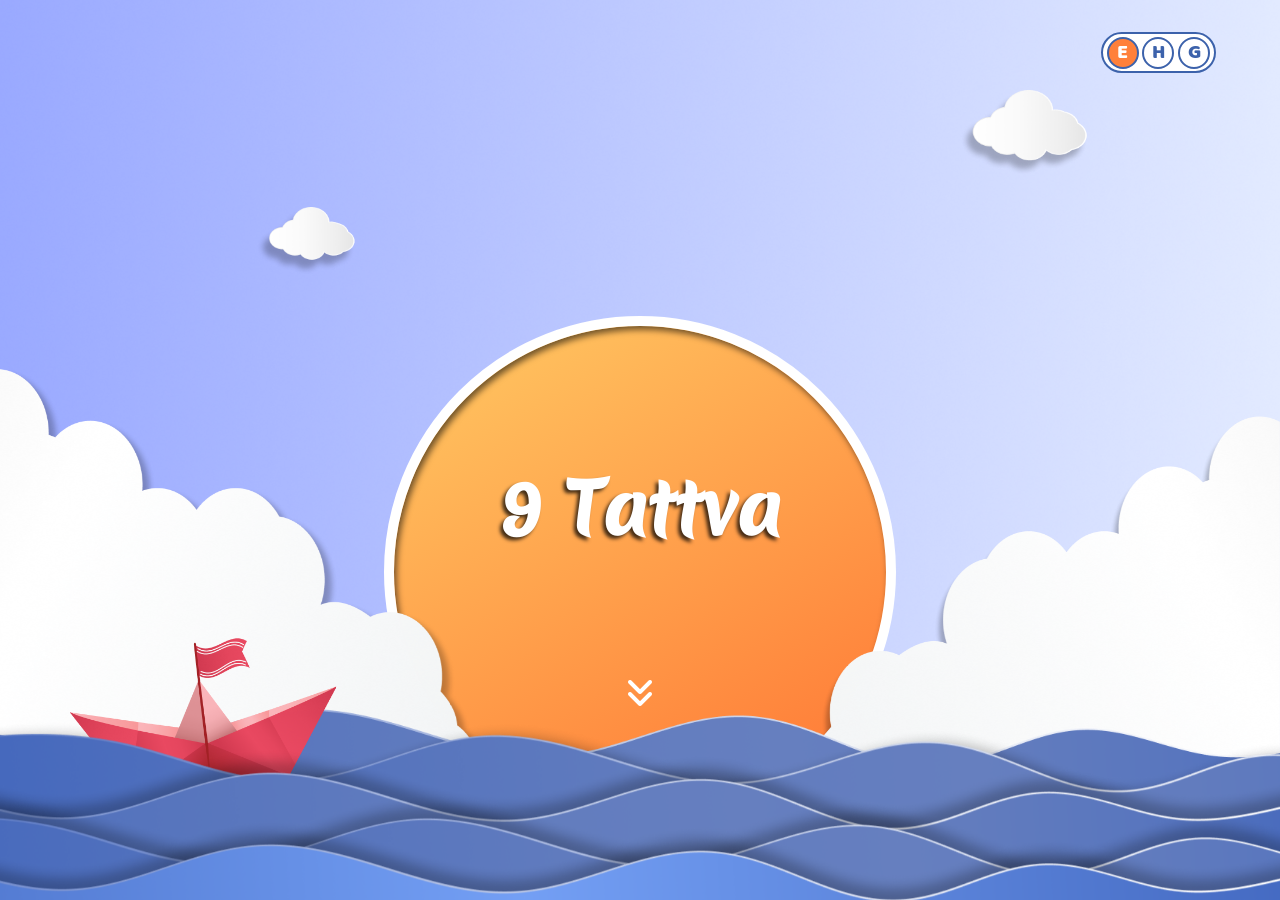
<file: index.html>
<!doctype html lang="en">
  <head>
    <meta charset="UTF-8" />
    <meta name="viewport" content="width=device-width, initial-scale=1.0" />
    <title data-lang-key="title-1"></title>
    <link rel="stylesheet" href="./assets/css/style.css" />
    <link rel="stylesheet" href="./fontawesome/css/fontawesome.min.css" />
    <link rel="stylesheet" href="./fontawesome/css/solid.min.css" />
  </head>

  <style>
    .bottom-layer {
      position: fixed;
      width: 100%;
      height: 15vw;
      bottom: -2vw;
      overflow: visible;
      z-index: 99999;
    }

    .wave-1 {
      position: absolute;
      width: 100vw;
      top: -2vw;

      left: -22vw;
      animation: waveMoveLeftRight 2s ease-in-out infinite alternate;
    }

    .wave-2 {
      position: absolute;
      width: 100%;
      right: 25vw;
      animation: waveMoveRightLeft 2s ease-in-out infinite alternate;
    }

    .wave-1 img,
    .wave-2 img {
      width: 150vw;
      object-fit: cover;
      display: block;
    }

    @keyframes waveMoveLeftRight {
      from {
        transform: translateX(0) translateY(0);
      }

      to {
        transform: translateX(-4vw) translateY(-0.8vw);
      }
    }

    @keyframes waveMoveRightLeft {
      from {
        transform: translateX(0) translateY(-0.8vw);
      }

      to {
        transform: translateX(4vw) translateY(0);
      }
    }

    .page-title {
      position: absolute;
      bottom: 8%!important;
      left: 50%;

      width: 40vw;
      height: 40vw;
      border-radius: 50%;
      border: 0.8vw solid white;
      text-align: center;
      transition: opacity 3s ease;
      transform: translateX(-50%);
      background: linear-gradient(150deg, #ffc15e 10%, #ff7433 100%);
      box-shadow: inset 0.2vw 0.3vw 0.5vw rgba(3, 3, 3, 0.566);
      display: flex;
      justify-content: center;
      align-items: center;
      text-align: center;
    }

    .page-title span {
      width: 80%;
      margin-bottom: 10vw;
      font-size: 5.5vw;
      text-align: center;
      color: white;
      font-family: "MeriendaOne";
      display: block;
      font-weight: bolder !important;
      text-shadow: -0.2vw 0.2vw 0.3vw rgba(0, 0, 0, 0.737);
    }

    .title {
      position: absolute;
      top: 2%;
      left: 50%;
      transform: translateX(-50%);
      width: 28vw;
      height: 4vw;
      font-size: 2.2vw;
      color: #4065bd;
      border: 0.2vw solid white;
      background-color: #f2f6ff;
      border-radius: 3vw;
      text-shadow: -0.1vw 0.2vw 0.1vw #4066bd50;
      text-align: center;
      display: none;
      justify-content: center;
      font-family: "MeriendaOne";
      padding: 0.2vw 0.5vw;
      align-items: center;
      line-height: 1;
      z-index: 1000;
    }

    @keyframes leftCloudCome {
      0% {
        transform: translateX(-120%);
      }

      100% {
        transform: translateX(0);
      }
    }

    @keyframes rightCloudCome {
      0% {
        transform: translateX(120%);
      }

      100% {
        transform: translateX(0);
      }
    }

    .boat {
      position: absolute;
      top: -55%;
      width: 22vw;
      left: 5%;
      transform: rotate(0deg);
    }

    .boat img {
      width: 100%;
      display: block;
      object-fit: contain;
    }

    .cloud {
      width: 42vw;
      position: fixed;
    }

    .cloud img,
    .small-cloud img {
      width: 100%;
      display: block;
      object-fit: contain;
    }

    .left-cloud {
      left: 0%;
      bottom: 5%;
      transform: translateX(-120%);
      animation: leftCloudCome 1s ease forwards;
    }

    .right-cloud {
      right: 0%;
      bottom: 5%;
      transform: translateX(120%);
      animation: rightCloudCome 1s ease forwards;
    }

    @keyframes leftCloudCome {
      0% {
        transform: translateX(-120%);
      }

      100% {
        transform: translateX(0);
      }
    }

    @keyframes rightCloudCome {
      0% {
        transform: translateX(120%);
      }

      100% {
        transform: translateX(0);
      }
    }

    .small-cloud {
      width: 10vw;
      position: absolute;
      z-index: 99999;
    }

    .small-left {
      left: 20%;
      top: 23%;
    }

    .small-left img {
      width: 78%;
    }

    .small-right {
      left: 75%;
      top: 10%;
    }

    button {
      background-color: red;
      position: absolute;
      border: none;
      background-color: transparent;
      left: 50%;
      transform: translateX(-50%);
      bottom: 15vw;
      z-index: 99999;
      animation: smoothPop 1.6s ease-in-out infinite;
      transform-origin: center;
      pointer-events: auto;
      cursor: pointer;
    }

    button i {
      font-size: 2.5vw;
      color: white !important;
      transform: scale(1);
      pointer-events: auto;
    }

    button:hover i {
      transform: scale(1.05);
    }

    @keyframes smoothPop {
      0% {
        transform: scale(1);
      }

      50% {
        transform: scale(1.12);
      }

      100% {
        transform: scale(1);
      }
    }

    .left-cloud,
    .right-cloud,
    .bottom-layer,
    .page-title,
    .page-title span,
    .page-title button,
    .title,
    .topics {
      transition: all 1.2s ease-in-out;
    }

    .page-open .left-cloud {
      left: -23vw;
      bottom: 5%!important;
    }

    .page-open .right-cloud {
      right: -23vw;
      bottom: 5%!important;
    }

    .page-open .bottom-layer {
      bottom: -10vw;
    }

    .page-open .page-title {
      bottom: 1vw!important;
      width: 80vw;
      height: 44vw;
      border-radius: 12vw;
    }

    .page-open .page-title > span,
    .page-open > button {
      opacity: 0;
      pointer-events: none;
    }

    .home-btn {
      opacity: 0;
      transition: opacity 0.5s ease;
    }

    .page-open .home-btn {
      opacity: 1;
    }

    .page-open .title {
      display: flex;
      animation: titleComeDown 1s ease forwards;
    }

    .page-open .topics {
      display: flex;
      opacity: 1;
      pointer-events: auto;
    }

    @keyframes titleComeDown {
      from {
        transform: translate(-50%, -8vw);
        opacity: 0;
      }

      to {
        transform: translate(-50%, 0);
        opacity: 1;
      }
    }
  </style>

  <body>
    <a class="home-button home-btn" href="index.html">
      <img src="./assets/images/home-btn.png" alt="" />
    </a>
    <button>
      <i class="fa-solid fa-angles-down"></i>
    </button>
    <div class="title" data-lang-key="title-1"></div>
    <div class="page-title">
      <span data-lang-key="title"></span>

      <div class="topics">
        <!-- row -1 -->
        <div class="row row-1">
          <div class="col col-1">
            <img src="./assets/images/topic-box.png" alt="" />
            <span class="num" data-lang-key="num.1"></span>
            <span class="text" data-lang-key="topic-1"></span>
          </div>
          <div class="col col-2">
            <img src="./assets/images/topic-box.png" alt="" />
            <span class="num" data-lang-key="num.2"></span>
            <span class="text" data-lang-key="topic-2"></span>
          </div>
        </div>
        <!-- row-2 -->
        <div class="row row-2">
          <div class="col col-1">
            <img src="./assets/images/topic-box.png" alt="" />
            <span class="text" data-lang-key="topic-3"></span>
            <span class="num" data-lang-key="num.3"></span>
          </div>
          <div class="col col-2">
            <img src="./assets/images/topic-box.png" alt="" />
            <span class="text" data-lang-key="topic-4"></span>
            <span class="num" data-lang-key="num.4"></span>
          </div>
          <div class="col col-3">
            <img src="./assets/images/topic-box.png" alt="" />
            <span class="text" data-lang-key="topic-5"></span>
            <span class="num" data-lang-key="num.5"></span>
          </div>
          <div class="col col-4">
            <img src="./assets/images/topic-box.png" alt="" />
            <span class="text" data-lang-key="topic-6"></span>
            <span class="num" data-lang-key="num.6"></span>
          </div>
          <div class="col col-5">
            <img src="./assets/images/topic-box.png" alt="" />
            <span class="text" data-lang-key="topic-7"></span>
            <span class="num" data-lang-key="num.7"></span>
          </div>
        </div>
        <!-- row-3 -->
        <div class="row row-3">
          <div class="col col-1">
            <img src="./assets/images/topic-box.png" alt="" />
            <span class="text" data-lang-key="topic-8"></span>
            <span class="num" data-lang-key="num.9"></span>
          </div>
          <div class="col col-2">
            <img src="./assets/images/topic-box.png" alt="" />
            <span class="text" data-lang-key="topic-9"></span>
            <span class="num" data-lang-key="num.9"></span>
          </div>
        </div>
      </div>
    </div>
    <!-- nav-container -->
    <div class="language-container">
      <div class="english active">E</div>
      <div class="hindi">H</div>
      <div class="gujrati">G</div>
    </div>

    <div class="cloud left-cloud">
      <img src="./assets/images/left-cloud.png" alt="" />
    </div>
    <div class="cloud right-cloud">
      <img src="./assets/images/right-cloud.png" alt="" />
    </div>

    <div class="small-cloud small-left">
      <img src="./assets/images/left-small-cloud.png" alt="" />
    </div>
    <div class="small-cloud small-right">
      <img src="./assets/images/right-small-cloud.png" alt="" />
    </div>
    <div class="bottom-layer">
      <div class="waves wave-1">
        <img src="./assets/images/wave1.png" alt="" />
      </div>
      <div class="boat">
        <img src="./assets/images/boat.png" alt="" />
      </div>
      <div class="waves wave-2">
        <img src="./assets/images/wave2.png" alt="" />
      </div>
    </div>

    <script src="./assets/js/data.js"></script>
    <script src="./assets/js/app.js"></script>
    <script>
      const topicCols = document.querySelectorAll(".topics .col");

      topicCols.forEach((col, index) => {
        col.addEventListener("click", () => {
          const destination = `tatva.html?slide=${index}`;

          if (typeof topicClickSound === "undefined") {
            window.location.href = destination;
            return;
          }

          let navigated = false;
          const go = () => {
            if (navigated) return;
            navigated = true;
            window.location.href = destination;
          };

          topicClickSound.currentTime = 0;
          topicClickSound.addEventListener("ended", go, { once: true });

          const playPromise = topicClickSound.play();
          if (playPromise !== undefined) {
            playPromise.catch(go);
          }

          setTimeout(go, 2200);
        });
      });
      const openBtn = document.querySelector("body > button");
      const downArrowSound = new Audio("./assets/audio/transition/5.mp3");
      downArrowSound.preload = "auto";

      openBtn.addEventListener("click", () => {
        // stop this firing more than once while the open animation runs
        openBtn.style.pointerEvents = "none";

        downArrowSound.currentTime = 0;
        downArrowSound.play().catch(() => {});

        document.body.classList.add("page-open");

        setTimeout(() => {
          openBtn.style.display = "none";
          document.querySelector(".page-title > span").style.display = "none";
        }, 1200);
      });
    </script>
  </body>
</doctype>
</file>
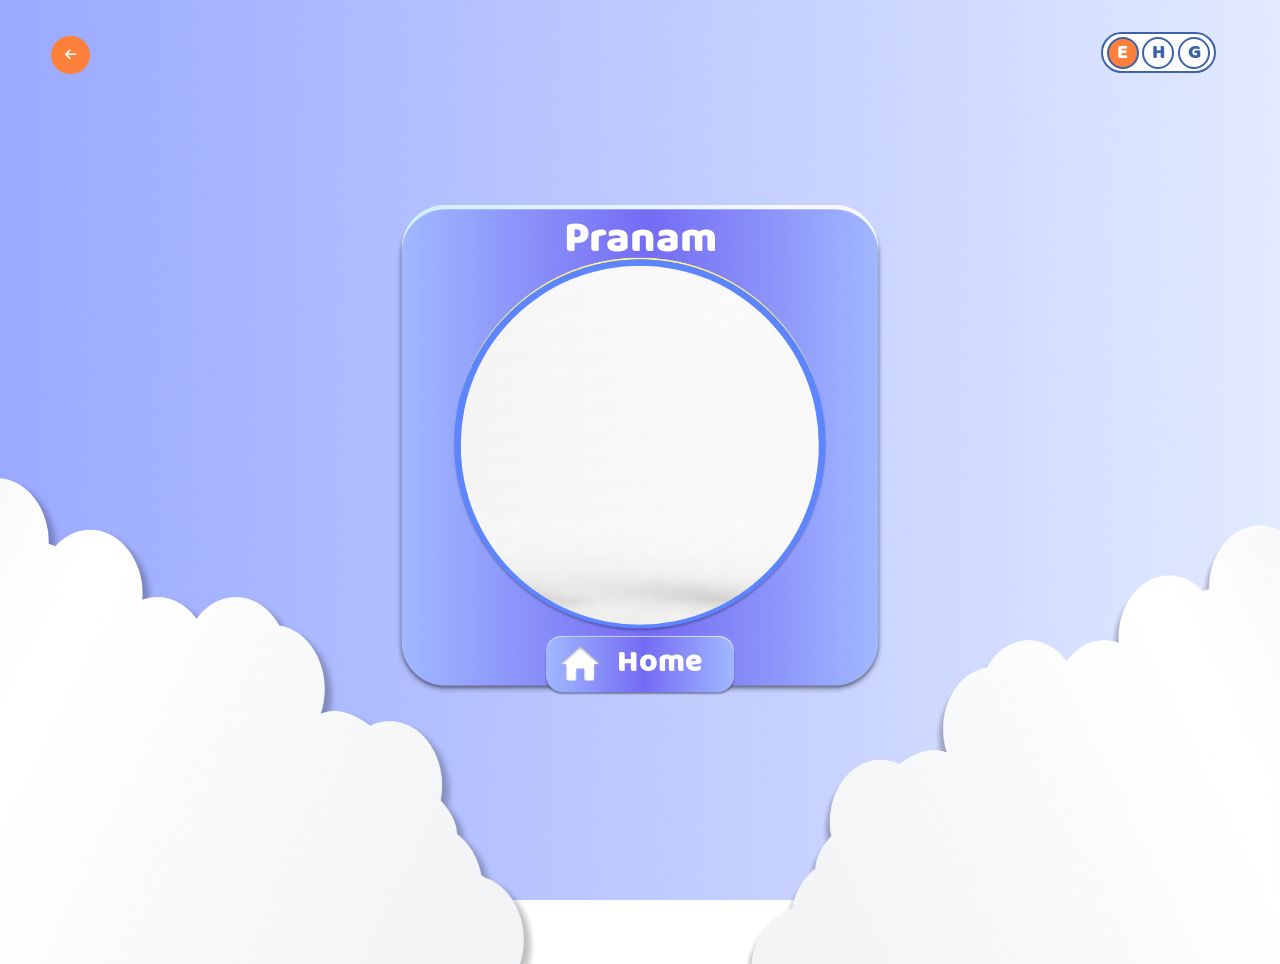
<file: pranam.html>
<!doctype html>
<html lang="en">

<head>
  <meta charset="UTF-8" />
  <meta name="viewport" content="width=device-width, initial-scale=1.0" />
  <title data-lang-key="pranam"></title>
  <link rel="stylesheet" href="./fontawesome/css/fontawesome.min.css" />
  <link rel="stylesheet" href="./fontawesome/css/solid.min.css" />
  <link rel="stylesheet" href="./assets/css/style.css" />
</head>
<style>
  .cloud {
    width: 42vw;
    position: absolute;
    z-index: 500;
  }

  .cloud img,
  .small-cloud img {
    width: 100%;
    display: block;
    object-fit: contain;
  }

  .left-cloud {
    left: 0%;
    bottom: -5vw;
    transform: translateX(-120%);
    animation: leftCloudCome 1.2s ease forwards;
  }

  .right-cloud {
    right: -0%;
    bottom: -5vw;
    transform: translateX(120%);
    animation: rightCloudCome 1.2s ease forwards;
  }

  @keyframes leftCloudCome {
    0% {
      transform: translateX(-120%);
    }

    100% {
      transform: translateX(0);
    }
  }

  @keyframes rightCloudCome {
    0% {
      transform: translateX(120%);
    }

    100% {
      transform: translateX(0);
    }
  }
</style>

<body>
  <a href="tatva.html?slide=8" class="back-btn">
    <i class="fa-solid fa-arrow-left"></i>
  </a>
  <div class="language-container">
    <div class="english active">E</div>
    <div class="hindi">H</div>
    <div class="gujrati">G</div>
  </div>

  <div class="cloud left-cloud">
    <img src="./assets/images/left-cloud.png" alt="" />
  </div>
  <div class="cloud right-cloud">
    <img src="./assets/images/right-cloud.png" alt="" />
  </div>
  <div class="pranam-container">
    <div class="pranam-img">
      <div class="pranam-video">
        <video src="./assets/videos/pranam.mp4" preload="auto" autoplay muted loop playsinline></video>
      </div>
      <span data-lang-key="pranam"></span>
      <img src="./assets/images/pranam-img.png" alt="" />
    </div>
    <a href="index.html" class="home-btn-1">
      <span data-lang-key="home"></span>
      <img src="./assets/images/home-btn-1.png" alt="" />
    </a>
  </div>
  <script src="./assets/js/data.js"></script>
  <script src="./assets/js/app.js"></script>
  <script>
    (function () {
      "use strict";

      const pranamSound = new Audio("./assets/audio/pranam.mp3");
      pranamSound.preload = "auto";

      let pranamHasPlayed = false;

      function playPranamOnce() {
        if (pranamHasPlayed) return;
        pranamHasPlayed = true;

        const playPromise = pranamSound.play();
        if (playPromise !== undefined) {
          playPromise.catch(() => {
            // browser blocked autoplay, retry on the first real interaction
            pranamHasPlayed = false;
            waitForInteraction();
          });
        }
      }

      function waitForInteraction() {
        const trigger = () => {
          document.removeEventListener("click", trigger);
          document.removeEventListener("keydown", trigger);
          document.removeEventListener("touchstart", trigger);
          playPranamOnce();
        };

        document.addEventListener("click", trigger, { once: true });
        document.addEventListener("keydown", trigger, { once: true });
        document.addEventListener("touchstart", trigger, { once: true });
      }

      window.addEventListener("DOMContentLoaded", playPranamOnce);
    })();
  </script>
</body>

</html>
</file>
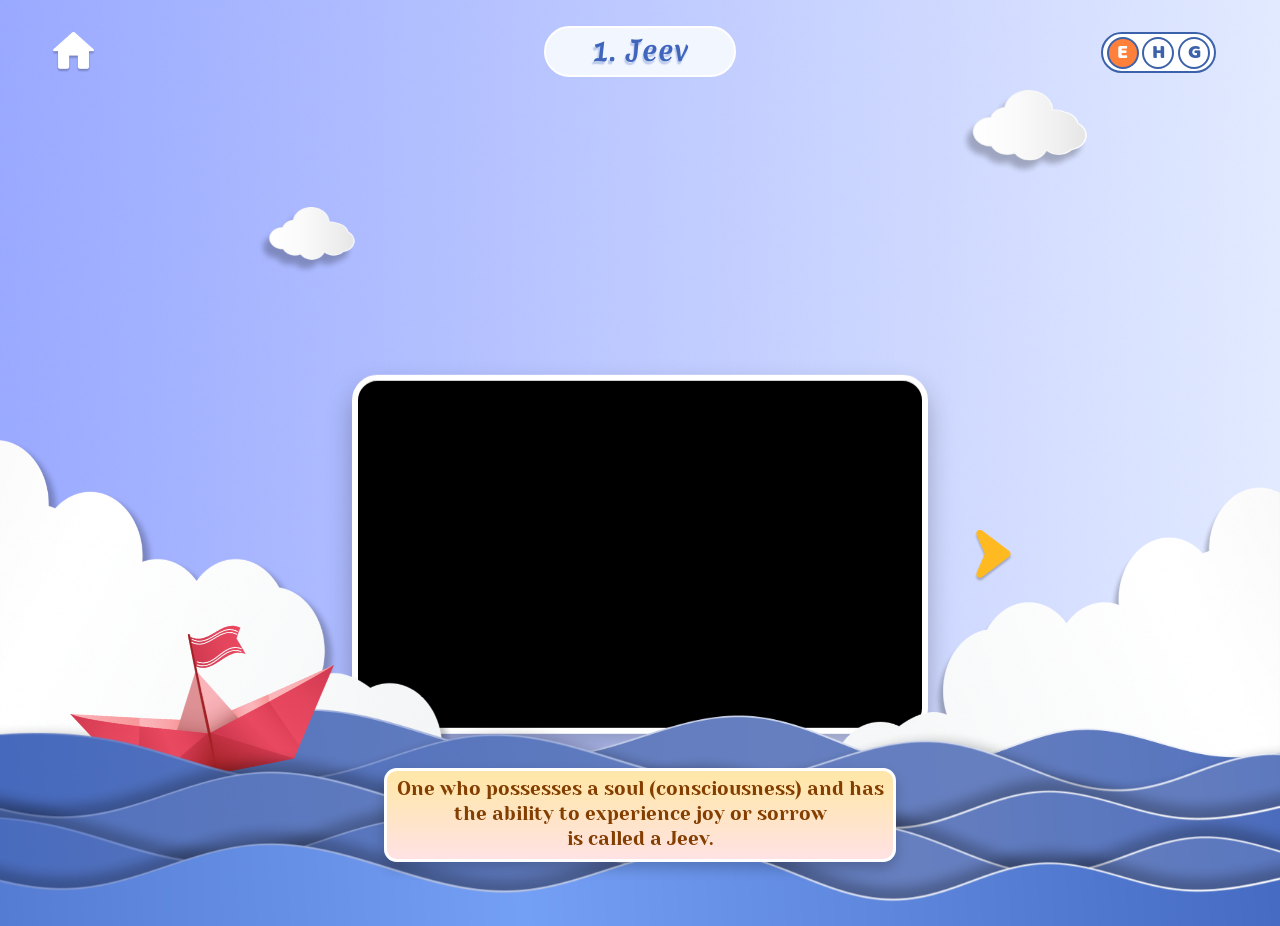
<file: tatva.html>
<!doctype html>
<html lang="en">
<head>
  <meta charset="UTF-8" />
  <meta name="viewport" content="width=device-width, initial-scale=1.0" />
  <title data-lang-key="title-1"></title>
  <link rel="stylesheet" href="./assets/css/style.css" />
  <link rel="stylesheet" href="./fontawesome/css/fontawesome.min.css" />
  <link rel="stylesheet" href="./fontawesome/css/solid.min.css" />
  <link rel="stylesheet" href="./assets/css/swiper-bundle.min.css" />
</head>

<style>
  .bottom-layer {
    position: fixed;
    width: 100%;
    height: 15vw;
    bottom: -2vw;
    overflow: visible;
    z-index: 1000;
  }

  .wave-1 {
    position: absolute;
    width: 100vw;
    top: -2vw;
    left: -22vw;
    animation: waveMoveLeftRight 2s ease-in-out infinite alternate;
    z-index: 1;
  }

  .wave-2 {
    position: absolute;
    width: 100%;
    right: 25vw;
    animation: waveMoveRightLeft 2s ease-in-out infinite alternate;
    z-index: 3;
    bottom: -10vw;
  }

  .wave-1 img,
  .wave-2 img {
    width: 150vw;
    object-fit: cover;
    display: block;
  }

  @keyframes waveMoveLeftRight {
    from {
      transform: translateX(0) translateY(0);
    }

    to {
      transform: translateX(-4vw) translateY(-0.8vw);
    }
  }

  @keyframes waveMoveRightLeft {
    from {
      transform: translateX(0) translateY(-0.8vw);
    }

    to {
      transform: translateX(4vw) translateY(0);
    }
  }

  .boat {
    position: absolute;
    top: -60%;
    width: 22vw;
    left: 5%;
    transform: translateX(0) rotate(0deg);
    transition: transform 0.8s ease-in-out;
    z-index: 2;
  }

  .boat img {
    width: 100%;
    display: block;
    object-fit: contain;
  }

  .cloud {
    width: 42vw;
    position: absolute;
    z-index: 500;
  }

  .cloud img,
  .small-cloud img {
    width: 100%;
    display: block;
    object-fit: contain;
  }

  .left-cloud {
    left: 0%;
    bottom: -2vw;
    transform: translateX(-120%);
    animation: leftCloudCome 1.2s ease forwards;
  }

  .right-cloud {
    right: -0%;
    bottom: -2vw;
    transform: translateX(120%);
    animation: rightCloudCome 1.2s ease forwards;
  }

  @keyframes leftCloudCome {
    0% {
      transform: translateX(-120%);
    }

    100% {
      transform: translateX(0);
    }
  }

  @keyframes rightCloudCome {
    0% {
      transform: translateX(120%);
    }

    100% {
      transform: translateX(0);
    }
  }

  .small-cloud {
    width: 10vw;
    position: absolute;
    z-index: 99999;
  }

  .small-left {
    left: 20%;
    top: 23%;
  }

  .small-left img {
    width: 78%;
  }

  .small-right {
    left: 75%;
    top: 10%;
  }

  .title {
    position: absolute;
    top: 2vw;
    left: 50%;
    transform: translateX(-50%);
    width: 15vw;
    height: 4vw;
    font-size: 2.2vw;
    color: #4065bd;
    border: 0.2vw solid white;
    background-color: #f2f6ff;
    border-radius: 3vw;
    text-shadow: -0.1vw 0.2vw 0.1vw #4066bd50;
    text-align: center;
    display: flex;
    justify-content: center;
    font-family: "MeriendaOne";
    padding: 0.2vw 0.5vw;
    align-items: center;
    line-height: 1;
    gap: 1vw;
    z-index: 100000;
  }

  .video-container {
    position: fixed;
    bottom: -1vw;
    left: 50%;
    transform: translate(-50%, -50%);
    width: 45vw;
    height: 28vw;
    border-radius: 2vw;
    overflow: hidden;
    z-index: 20;
    pointer-events: auto;
    box-shadow: 0 1vw 2vw rgba(0, 0, 0, 0.25);
    border: 0.5vw solid white;
    background-color: black;
  }

  .mySwiper,
  .swiper-wrapper,
  .swiper-slide {
    width: 100%;
    height: 100%;
  }

  .swiper-slide video {
    width: 100%;
    height: 100%;
    object-fit: cover;
    display: block;
  }

  .content-container {
    position: fixed;
    left: 50%;
    bottom: 3vw;
    transform: translateX(-50%);
    width: 40vw;
    min-height: 5vw;
    height: auto;
    padding: 0.5vw;
    border-radius: 1vw;
    background: linear-gradient(180deg, #ffe7ab 10%, #ffe2e4 100%);
    border: 0.3vw solid white;
    text-align: center;
    z-index: 1001;
    pointer-events: auto;
    font-family: "YesevaOne";
    color: #843e00;
    font-size: 1.5vw;
    line-height: 1.3;
    box-shadow: 0 0.5vw 1vw rgba(0, 0, 0, 0.2);
  }

  .swiper-nav-btn {
    position: fixed;
    bottom:22vw;
    transform: translateY(-50%);
    width: 5vw;
    height: 5vw;
    z-index: 100000;
    cursor: pointer;
    pointer-events: auto;
    transition: transform 0.3s ease;
  }

  .swiper-nav-btn:hover {
    transform: translateY(-50%) scale(1.08);
  }

  .prev-btn {
    left: 20vw;
    display: none;
  }

  .next-btn {
    right: 20vw;
  }

  .swiper-nav-btn img {
    width: 100%;
    height: 100%;
    object-fit: contain;
    display: block;
  }

  /* Pranam link - hidden by default, shown only on the last slide */
  .pranam-link {
    position: fixed;
    display: flex;
    justify-content: center;
    align-items: center;
    right: 5vw;
    bottom: 2vw;
    width: 9vw;
    height: auto;
    text-decoration: none;
    z-index: 100000;
    cursor: pointer;
    transform-origin: center;
    animation: pranamPop 1.2s ease-in-out infinite;

    opacity: 0;
    visibility: hidden;
    pointer-events: none;
    transition: opacity 0.4s ease;
  }

  .pranam-link.show {
    opacity: 1;
    visibility: visible;
    pointer-events: auto;
  }

  .pranam-link img {
    position: relative;
    width: 100%;
    display: block;
    object-fit: contain;
  }

  .pranam-link span {
    position: absolute;
    text-decoration: none;
    color: white;
    font-weight: bold;
    font-size: 1.3vw;
    padding-right: 1vw;
    font-family: "BalooRegular";
  }

  @keyframes pranamPop {
    0% {
      transform: scale(1);
    }

    50% {
      transform: scale(1.12);
    }

    100% {
      transform: scale(1);
    }
  }
</style>

<body>
  <a class="home-button home-btn" href="index.html">
    <img src="./assets/images/home-btn.png" alt="" />
  </a>

  <div class="title">
    <span class="num" data-lang-key="num.1"></span>
    <span class="text" data-lang-key="topic-1"></span>
  </div>

  <div class="video-container">
    <div class="swiper mySwiper">
      <div class="swiper-wrapper">
        <div class="swiper-slide">
          <video src="./assets/videos/1.mp4" preload="auto" autoplay muted loop playsinline></video>
        </div>

        <div class="swiper-slide">
          <video src="./assets/videos/2.mp4" preload="none" muted loop playsinline></video>
        </div>

        <div class="swiper-slide">
          <video src="./assets/videos/3.mp4" preload="none" muted loop playsinline></video>
        </div>

        <div class="swiper-slide">
          <video src="./assets/videos/4.mp4" preload="none" muted loop playsinline></video>
        </div>

        <div class="swiper-slide">
          <video src="./assets/videos/5.mp4" preload="none" muted loop playsinline></video>
        </div>

        <div class="swiper-slide">
          <video src="./assets/videos/6.mp4" preload="none" muted loop playsinline></video>
        </div>

        <div class="swiper-slide">
          <video src="./assets/videos/7.mp4" preload="none" muted loop playsinline></video>
        </div>

        <div class="swiper-slide">
          <video src="./assets/videos/8.mp4" preload="none" muted loop playsinline></video>
        </div>

        <div class="swiper-slide">
          <video src="./assets/videos/9.mp4" preload="none" muted loop playsinline></video>
        </div>
      </div>
    </div>
  </div>

  <div class="content-container active-content" data-lang-key="slide-1"></div>

  <div class="swiper-nav-btn prev-btn">
    <img src="./assets/images/prev-btn.png" alt="" />
  </div>

  <div class="swiper-nav-btn next-btn">
    <img src="./assets/images/next-btn.png" alt="" />
  </div>

  <a href="pranam.html" class="pranam-link">
    <img src="./assets/images/arowAsset.png" alt="" />
    <span data-lang-key="pranam"></span>
  </a>

  <div class="language-container">
    <div class="english active">E</div>
    <div class="hindi">H</div>
    <div class="gujrati">G</div>
  </div>

  <div class="cloud left-cloud">
    <img src="./assets/images/left-cloud.png" alt="" />
  </div>

  <div class="cloud right-cloud">
    <img src="./assets/images/right-cloud.png" alt="" />
  </div>

  <div class="small-cloud small-left">
    <img src="./assets/images/left-small-cloud.png" alt="" />
  </div>

  <div class="small-cloud small-right">
    <img src="./assets/images/right-small-cloud.png" alt="" />
  </div>

  <div class="bottom-layer">
    <div class="waves wave-1">
      <img src="./assets/images/wave1.png" alt="" />
    </div>

    <div class="boat">
      <img src="./assets/images/boat.png" alt="" />
    </div>

    <div class="waves wave-2">
      <img src="./assets/images/wave2.png" alt="" />
    </div>
  </div>

  <script src="./assets/js/data.js"></script>
  <script src="./assets/js/app.js"></script>
  <script src="./assets/js/swiper-bundle.min.js"></script>

  <script>
    const prevBtn = document.querySelector(".prev-btn");
    const nextBtn = document.querySelector(".next-btn");
    const pranamLink = document.querySelector(".pranam-link");
    const boat = document.querySelector(".boat");
    const activeContent = document.querySelector(".active-content");

    const titleNum = document.querySelector(".title .num");
    const titleText = document.querySelector(".title .text");

    const urlParams = new URLSearchParams(window.location.search);
    const startSlide = Number(urlParams.get("slide")) || 0;

    const swiper = new Swiper(".mySwiper", {
      speed: 700,
      allowTouchMove: false,
      initialSlide: startSlide,

      on: {
        init: function () {
          updateButtons(this);
          playActiveVideo(this);
          moveBoat(this.activeIndex);
          updateActiveContent(this);
        },

        slideChange: function () {
          updateButtons(this);
          playActiveVideo(this);
          moveBoat(this.activeIndex);
          updateActiveContent(this);
        },
      },
    });

    function updateButtons(swiperInstance) {
      if (swiperInstance.activeIndex === 0) {
        prevBtn.style.display = "none";
      } else {
        prevBtn.style.display = "block";
      }

      const isLast = swiperInstance.activeIndex === swiperInstance.slides.length - 1;

      nextBtn.style.opacity = isLast ? "0" : "1";
      nextBtn.style.pointerEvents = isLast ? "none" : "auto";

      if (pranamLink) {
        pranamLink.classList.toggle("show", isLast);
      }
    }

    function updateActiveContent(swiperInstance) {
      const activeIndex = swiperInstance.activeIndex + 1;

      activeContent.setAttribute("data-lang-key", `slide-${activeIndex}`);

      titleNum.setAttribute("data-lang-key", `num.${activeIndex}`);
      titleText.setAttribute("data-lang-key", `topic-${activeIndex}`);

      const selectedLang =
        localStorage.getItem("selectedLanguage") || "English";

      if (typeof applyLanguage === "function") {
        applyLanguage(selectedLang);
      }
    }

    function playActiveVideo(swiperInstance) {
      const allVideos = document.querySelectorAll(".swiper-slide video");

      allVideos.forEach((video) => {
        video.pause();
        video.currentTime = 0;
        // inactive slides must not download until their slide is reached
        video.preload = "none";
      });

      const activeVideo =
        swiperInstance.slides[swiperInstance.activeIndex].querySelector(
          "video",
        );

      if (activeVideo) {
        activeVideo.preload = "auto";
        activeVideo.play().catch(() => {});
      }
    }

    function moveBoat(index) {
      const moveX = index * 8;
      const rotateDeg = index % 2 === 0 ? -5 : 10;

      boat.style.transform = `translateX(${moveX}vw) rotate(${rotateDeg}deg)`;
    }

    prevBtn.addEventListener("click", () => {
      swiper.slidePrev();
    });

    nextBtn.addEventListener("click", () => {
      swiper.slideNext();
    });
  </script>
</body>
</html>
</file>
<file: assets/css/style.css>
@font-face {
  font-family: "BalooRegular";
  src: url("../../fonts/Baloo Regular 400.ttf") format("truetype");
  font-weight: 400;
  font-style: normal;
  font-display: swap;
}
  
@font-face {
  font-family: "MeriendaOne";
  src: url("../../fonts/MeriendaOne-Regular.ttf") format("truetype");
  font-weight: 400;
  font-style: normal;
}

@font-face {
  font-family: "YesevaOne";
  src: url("../../fonts/YesevaOne-Regular.ttf") format("truetype");
  font-weight: 400;
  font-style: normal;
  font-display: swap;
}


@font-face {
  font-family: "NotoSansGujaratiBold";
  src: url("../../fonts/NotoSansGujarati-Bold.ttf") format("truetype");
  font-weight: 700;
  font-style: normal;
  font-display: swap;
}

@font-face {
  font-family: "NotoSansGujaratiRegular";
  src: url("../../fonts/NotoSansGujarati-Regular.ttf") format("truetype");
  font-weight: 400;
  font-style: normal;
  font-display: swap;
}

@font-face {
  font-family: "ITFDevanagari";
  src: url("../../fonts/ITFDevanagari-Regular.otf") format("opentype");
  font-weight: 400;
  font-style: normal;
  font-display: swap;
}

@font-face {
  font-family: "ITFDevanagari";
  src: url("../../fonts/ITFDevanagari-Bold-02.otf") format("opentype");
  font-weight: 700;
  font-style: normal;
  font-display: swap;
}



*,
*::before,
*::after {
  box-sizing: border-box;
  margin: 0;
  padding: 0;
}

html,
body {
  margin: 0;
  padding: 0;
  width: 100%;
  height: 100%;
}

body {
  width: 100vw !important;
  height: 100%;
  background-image: url("../images/bg-image.png");
  background-size: cover;
  background-repeat: no-repeat;
  background-position: center;
  background-attachment: fixed;
  overflow: hidden;
  opacity: 1;
  transition: opacity 0.5s ease;
}

.home-btn {
  position: fixed;
  top: 2.5vw;
  left: 4%;
  width: 3.5vw;
  z-index: 1000;
  transition: transform 0.2s ease;
  cursor: pointer;
}

.home-btn:hover {
  transform: scale(1.15);
}

.home-btn img {
  width: 100%;
  display: block;
}



.language-container {
  position: fixed;
  top: 2.5vw;
  right: 5%;
  display: flex;
  width: 9vw;
  padding: 0.2vw 0.3vw;
  height: auto;
  justify-content: space-between;
  align-items: center;
  font-family: "BalooRegular";
  border: 0.2vw solid #3C62AB;
  background-color: #FFFFFF;
  border-radius: 50vw;
  pointer-events: auto;
  z-index: 1000;
}

.language-container div {
  width: 2.5vw;
  height: 2.5vw;
  font-size: 1.6vw;
  text-align: center;
  border: 0.2vw solid #3C62AB;
  background: transparent !important;
  color: #3C62AB;
  cursor: pointer;
  display: flex;
  justify-content: center;
  align-items: center;
  border-radius: 50%;
  font-family: "BalooRegular", sans-serif;
}

.language-container div:hover {
  background-color: #FF803A !important;
  color: #FFFFFF;
}

.language-container div.active {
  background-color: #FF803A !important;
  color: white;
}

.topics {
  width: 100%;
  height: 100%;
  padding: 2vw;
  padding-bottom: 4vw;
  position: absolute;
  top: 1vw;
  opacity: 0;
  pointer-events: none;
  display: flex;
  justify-content: center;
  align-items: center;
  flex-direction: column;
  gap: 1vw;
}

.topics .row {
  display: flex;
  justify-content: center;
  align-items: center;
  gap: 0vw;
}

.topics .row .col {
  width: 15vw;
  height: 10vw;
  display: flex;
  justify-content: center;
  align-items: center;
  position: relative;
  cursor: pointer;
  transition: transform 0.3s ease-out;
  transform-origin: center;
  z-index: 999999;
}

.topics .row .col:hover {
  transform: scale(1.05);
}

.col img {
  width: 95%;
  display: block;
  object-fit: contain;
  position: relative;
}

.col span {
  position: absolute;
  font-size: 2vw !important;
}

.col .num {
  top: 10%;
}

.col .text {
  top: 55%;
  transform: translateY(-50%);
}

.pranam-container {
  position: absolute;
  width: 45vw;
  height: auto;
  top: 50% !important;
  left: 50% !important;
  transform: translate(-50%, -80%);
  display: flex;
  justify-content: center;
  align-items: center;
  animation: pranamComeFromBottom 1s ease forwards;
}

@keyframes pranamComeFromBottom {
  from {
    transform: translate(-50%, 80%);
    opacity: 0;
  }

  to {
    transform: translate(-50%, -50%);
    opacity: 1;
  }
}

.pranam-container>.pranam-img {
  position: relative;
  width: 85%;
  height: auto;
  display: block;
}

.pranam-container>.pranam-img>img {
  width: 100%;
  display: block;
}

.pranam-img span {
  z-index: 15;
  position: absolute;
  top: 0%;
  left: 50%;
  font-size: 3.4vw;
  transform: translateX(-50%);
  font-family: "BalooRegular";
  color: #FFFFFF;
}

.pranam-container .home-btn-1 {
  position: absolute;
  top: 88%;
  left: 50%;
  transform: translateX(-50%) scale(1);
  width: 15vw;
  height: auto;
  transition: transform 0.2s ease;
  transform-origin: center center;
}

.pranam-container .home-btn-1:hover {
  transform: translateX(-50%) scale(1.05);
}

.pranam-container .home-btn-1 img {
  width: 100%;
  display: block;
}

.home-btn-1 span {
  z-index: 15;
  position: absolute;
  top: 45%;
  left: 38%;
  font-size: 2.5vw;
  transform: translateY(-50%);
  font-family: "BalooRegular";
  color: #FFFFFF;
}

.back-btn {
  position: absolute;
  left: 4%;
  top: 4%;
  width: 3vw;
  height: 3vw;
  background-color: #FF803A;
  border: 0.25vw solid transparent;
  border-radius: 50%;
  display: flex;
  justify-content: center;
  align-items: center;
  text-decoration: none;
  transform: scale(1);
  transition: transform 0.3s ease;
  z-index: 50;
}

.back-btn i {
  color: white;
  font-size: 1vw;
  transition: font-size 0.3s ease;
}

.back-btn:hover {
  transform: scale(1.05);
  background-color: white;
}

.back-btn:hover i {
  font-size: 1.2vw;
  color: #FF803A !important;
}

/* a self-contained circular video card: fixed size, its own backdrop, and
   feathered edges so it blends into the pranam frame instead of being
   hard-cropped against it */
.pranam-video {
  position: absolute;
  left: 50%;
  top: 49%;
  transform: translate(-50%, -50%);
  width: 28vw;
  height: 28vw;
  border-radius: 50%;
  background-color: #f6f6f6;
  background-image: url("../images/pranam-bg-1.png");
  background-position: center;
  background-repeat: no-repeat;
  background-size: cover;
  display: flex;
  justify-content: center;
  align-items: center;
  overflow: hidden;
  padding-right: 2.5vw;
}

.pranam-video video {
  width: 90%;
  height: 83%;
  object-fit: cover;

  -webkit-mask-image:
    linear-gradient(
      to bottom,
      transparent 0%,
      rgba(0, 0, 0, 0.8) 2%,
      rgba(0, 0, 0, 0.95) 4%,
      black 6%,
      black 90%,
      rgba(0, 0, 0, 0.95) 96%,
      rgba(0, 0, 0, 0.8) 98%,
      transparent 100%
    ),
    linear-gradient(
      to right,
      transparent 0%,
      rgba(0, 0, 0, 0.8) 2%,
      rgba(0, 0, 0, 0.95) 4%,
      black 6%,
      black 90%,
      rgba(0, 0, 0, 0.95) 96%,
      rgba(0, 0, 0, 0.8) 98%,
      transparent 100%
    );
  -webkit-mask-composite: source-in;

  mask-image:
    linear-gradient(
      to bottom,
      transparent 0%,
      rgba(0, 0, 0, 0.8) 2%,
      rgba(0, 0, 0, 0.95) 4%,
      black 6%,
      black 90%,
      rgba(0, 0, 0, 0.95) 96%,
      rgba(0, 0, 0, 0.8) 98%,
      transparent 100%
    ),
    linear-gradient(
      to right,
      transparent 0%,
      rgba(0, 0, 0, 0.8) 2%,
      rgba(0, 0, 0, 0.95) 4%,
      black 6%,
      black 90%,
      rgba(0, 0, 0, 0.95) 96%,
      rgba(0, 0, 0, 0.8) 98%,
      transparent 100%
    );
  mask-composite: intersect;

  -webkit-mask-repeat: no-repeat;
  mask-repeat: no-repeat;
  -webkit-mask-size: 100% 100%;
  mask-size: 100% 100%;
}

/* ===== Hindi ===== */
body[data-lang="hi"] {
  font-family: "ITFDevanagari";
}

body[data-lang="hi"] .page-title span,
body[data-lang="hi"] .title,
body[data-lang="hi"] .title .num,
body[data-lang="hi"] .title .text,
body[data-lang="hi"] .col .num,
body[data-lang="hi"] .col .text,
body[data-lang="hi"] .content-container,
body[data-lang="hi"] .pranam-img span,
body[data-lang="hi"] .home-btn-1 span {
  font-family: "ITFDevanagari" !important;
  font-weight: 700 !important;
}

/* ===== Gujarati ===== */
body[data-lang="gu"] .page-title span,
body[data-lang="gu"] .title,
body[data-lang="gu"] .title .num,
body[data-lang="gu"] .title .text,
body[data-lang="gu"] .col .num,
body[data-lang="gu"] .col .text,
body[data-lang="gu"] .content-container,
body[data-lang="gu"] .pranam-img span,
body[data-lang="gu"] .home-btn-1 span {
  font-family: "NotoSansGujaratiBold" !important;
  font-weight: 700 !important;
}
</file>
<file: fontawesome/css/solid.min.css>
/*!
 * Font Awesome Free 6.7.2 by @fontawesome - https://fontawesome.com
 * License - https://fontawesome.com/license/free (Icons: CC BY 4.0, Fonts: SIL OFL 1.1, Code: MIT License)
 * Copyright 2024 Fonticons, Inc.
 */
:host,:root{--fa-style-family-classic:"Font Awesome 6 Free";--fa-font-solid:normal 900 1em/1 "Font Awesome 6 Free"}@font-face{font-family:"Font Awesome 6 Free";font-style:normal;font-weight:900;font-display:block;src:url(../webfonts/fa-solid-900.woff2) format("woff2"),url(../webfonts/fa-solid-900.ttf) format("truetype")}.fa-solid,.fas{font-weight:900}
</file>
